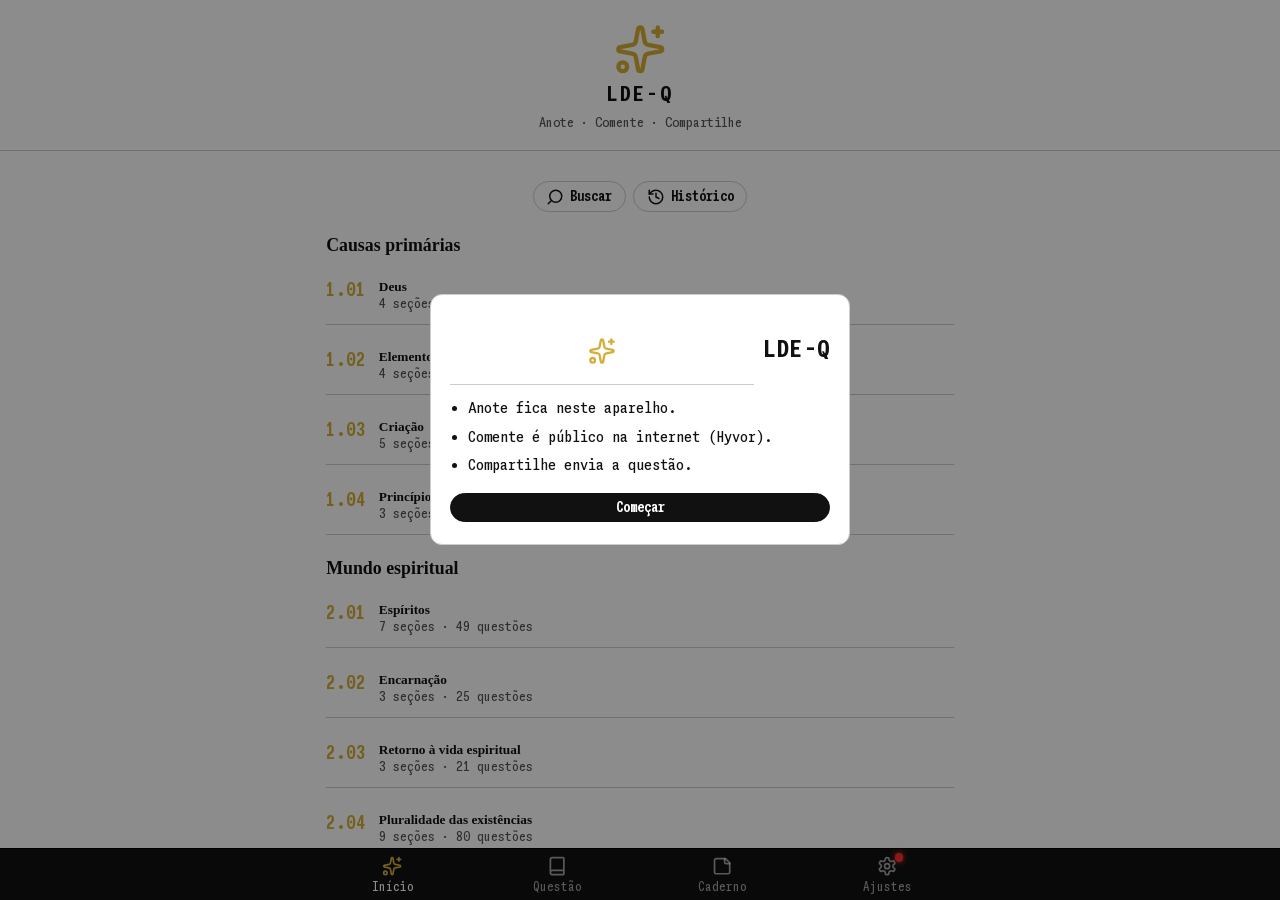
<file: index.html>
<!DOCTYPE html>
<html lang="pt-BR" data-theme="system">
  <head>
    <meta charset="utf-8" />
    <meta name="viewport" content="width=device-width, initial-scale=1, viewport-fit=cover" />
    <title>LDE-Q</title>
    <link rel="icon" href="brand/lde-favicon.svg" type="image/svg+xml" />
    <link rel="apple-touch-icon" href="pwa/lde-apple-touch-icon.png" />
    <link rel="icon" href="favicon.ico" sizes="48x48" />
    <link rel="apple-touch-icon" href="pwa/lde-apple-touch-icon-dark.png" sizes="180x180" media="(prefers-color-scheme: dark)" />
    <link rel="apple-touch-startup-image" href="pwa/splash/splash-iphone-se-750x1334.png" media="(device-width: 375px) and (device-height: 667px) and (-webkit-device-pixel-ratio: 2) and (orientation: portrait)" />
    <link rel="apple-touch-startup-image" href="pwa/splash/splash-iphone-13-14-1170x2532.png" media="(device-width: 390px) and (device-height: 844px) and (-webkit-device-pixel-ratio: 3) and (orientation: portrait)" />
    <link rel="apple-touch-startup-image" href="pwa/splash/splash-iphone-15-16-1179x2556.png" media="(device-width: 393px) and (device-height: 852px) and (-webkit-device-pixel-ratio: 3) and (orientation: portrait)" />
    <link rel="apple-touch-startup-image" href="pwa/splash/splash-iphone-16-pro-max-1320x2868.png" media="(device-width: 440px) and (device-height: 956px) and (-webkit-device-pixel-ratio: 3) and (orientation: portrait)" />
    <link rel="apple-touch-startup-image" href="pwa/splash/splash-ipad-air-11-1640x2360.png" media="(device-width: 820px) and (device-height: 1180px) and (-webkit-device-pixel-ratio: 2) and (orientation: portrait)" />
    <meta name="theme-color" content="#ffffff" media="(prefers-color-scheme: light)" />
    <meta name="theme-color" content="#1a1a1a" media="(prefers-color-scheme: dark)" />
    <meta name="mobile-web-app-capable" content="yes" />
    <meta name="apple-mobile-web-app-capable" content="yes" />
    <meta name="apple-mobile-web-app-title" content="LDE-Q" />
    <link rel="manifest" href="manifest.webmanifest" />
    <meta property="og:type" content="website" />
    <meta property="og:site_name" content="LDE-Q" />
    <meta property="og:title" content="LDE-Q" />
    <meta property="og:description" content="Anote · Comente · Compartilhe" />
    <meta property="og:url" content="https://lde.doutrina.org/" />
    <meta property="og:image" content="https://lde.doutrina.org/og/lde-og.png" />
    <meta property="og:image:width" content="1200" />
    <meta property="og:image:height" content="630" />
    <meta name="twitter:card" content="summary_large_image" />
    <meta name="twitter:title" content="LDE-Q" />
    <meta name="twitter:image" content="https://lde.doutrina.org/og/lde-x-card.png" />
    <script>
      (function () {
        var b = document.createElement("base");
        b.href = /\.github\.io$/i.test(location.hostname) ? "/lde-q/" : "/";
        document.head.appendChild(b);
      })();
    </script>
    <link rel="preload" href="fonts/SHKLRMonoNarrow[wght].woff2" as="font" type="font/woff2" crossorigin />
    <link rel="stylesheet" href="styles.css?v=led16" />
    <link rel="stylesheet" href="led.css?v=led4" />
  </head>
  <body>
    <div id="boot-splash" aria-busy="true" aria-live="polite">
      <span class="boot-splash-spin" aria-hidden="true"></span>
      <p>Carregando…</p>
    </div>
    <div id="app"></div>
    <script src="app.js?v=se18" type="module"></script>
    <script src="led.js?v=led4"></script>
    <script src="se.js?v=se1"></script>
    <script src="upd.js?v=upd3"></script>
    <script async src="https://talk.hyvor.com/embed/embed.js" type="module"></script>
  </body>
</html>
</file>
<file: styles.css>
@font-face { font-family: "SHKLR Mono Narrow"; src: url("fonts/SHKLRMonoNarrow[wght].woff2") format("woff2"); font-weight: 200 800; font-display: swap; }
:root {
  --paper: #ffffff;
  --ink: #111;
  --muted: #555;
  --line: #ccc;
  --card: #fff;
  --accent: #d4af37;
  --star: #d4af37;
  --mark: #f3e08a;
  --safe-b: calc(5.5rem + env(safe-area-inset-bottom, 0px));
  --col: calc(44 * 15px);
  --sans: "SHKLR Mono Narrow", "Monaspace Neon", ui-monospace, monospace;
  --serif: "Iowan Old Style", "Palatino Linotype", Palatino, "Book Antiqua", Georgia, serif;
}
html[data-theme="dark"] {
  --paper: #1a1a1a;
  --ink: #f0f0f0;
  --muted: #a0a0a0;
  --line: #444;
  --card: #0a0a0a;
  --accent: #e6c35c;
  --star: #e6c35c;
  --mark: #6b5a1e;
}
* { box-sizing: border-box; }
html {
  width: 100%;
  max-width: 100%;
  height: 100%;
  overflow: hidden;
}
html, body {
  margin: 0;
  background: var(--paper);
  color: var(--ink);
  font-family: var(--serif);
  font-size: 1rem;
  line-height: 1.5;
}
html[data-font="sm"] { font-size: 15px; }
html[data-font="md"] { font-size: 17px; }
html[data-font="lg"] { font-size: 20px; }
body {
  width: 100%;
  max-width: 100%;
  height: 100%;
  overflow: hidden;
  padding-left: env(safe-area-inset-left, 0px);
  padding-right: env(safe-area-inset-right, 0px);
}
button, input, textarea {
  color: inherit;
}
button, input, textarea, label, .tabbar, .top, .pill, .chip, .lang, .kicker, .qnum, .filters, .row small, .sub {
  font-family: var(--sans);
}
.prompt, .block p, .note, .index-parte h2, .row strong, .page > h1 {
  font-family: var(--serif);
}
img, svg, video, iframe {
  max-width: 100%;
}
.app {
  position: fixed;
  top: var(--vv-top, 0px);
  left: var(--vv-left, 0px);
  width: var(--app-w, 100%);
  max-width: var(--app-w, 100%);
  height: var(--app-h, 100svh);
  overflow-x: hidden;
  overflow-y: auto;
  overscroll-behavior: contain;
  padding-bottom: var(--safe-b);
}
.top {
  position: sticky; top: 0; z-index: 5;
  display: flex; align-items: center; justify-content: center; gap: .4rem;
  padding: .45rem .75rem;
  background: color-mix(in srgb, var(--paper) 92%, transparent);
  backdrop-filter: blur(8px);
  border-bottom: 1px solid var(--line);
}
.top .grow { flex: 1 1 auto; width: min(var(--col), 100%); max-width: var(--col); min-width: 0; }
.crumbs {
  display: flex; gap: .3rem; flex-wrap: nowrap;
  overflow-x: auto;
  scrollbar-width: none;
}
.crumbs::-webkit-scrollbar { display: none; }
.pill {
  border: 0;
  background: transparent;
  border-radius: 0;
  padding: 0;
  font-size: .72rem;
  font-weight: 600;
  color: var(--muted);
  cursor: pointer;
  white-space: nowrap;
}
.pill + .pill::before {
  content: "›";
  margin-right: .3rem;
  color: var(--line);
}
.iconbtn {
  border: 0;
  background: transparent;
  border-radius: .45rem;
  width: 2rem; height: 2rem;
  display: grid; place-items: center;
  cursor: pointer;
}
.iconbtn:active { background: var(--card); }
.iconbtn[disabled], .lang[data-off="1"] {
  opacity: .45;
  cursor: not-allowed;
}
.lang {
  border: 1px solid var(--line);
  background: var(--card);
  border-radius: .55rem;
  padding: .2rem .45rem;
  font-size: .75rem;
  letter-spacing: .04em;
}
.home {
  padding: 3.2rem 1.25rem 2rem;
  text-align: center;
}
.kicker { letter-spacing: .18em; font-size: .72rem; color: var(--muted); }
h1 {
  font-weight: 500;
  font-size: 2.1rem;
  margin: .35rem 0;
}
.rule { width: 4rem; height: 1px; background: var(--line); margin: 1rem auto; }
.sub { color: var(--muted); margin-bottom: 1.8rem; }
.primary {
  display: block; width: min(22rem, 100%);
  margin: 0 auto;
  background: var(--ink); color: var(--paper);
  border: 0; border-radius: .85rem;
  padding: .95rem 1rem;
  cursor: pointer;
}
.ghost {
  display: block; margin: 1rem auto 0;
  background: none; border: 0;
  color: var(--ink);
  cursor: pointer;
  text-decoration: underline;
  text-underline-offset: 3px;
}
.jump {
  display: none;
  width: min(22rem, 100%);
  margin: 1rem auto 0;
  padding: .7rem .8rem;
  border: 1px solid var(--line);
  border-radius: .7rem;
  background: var(--card);
}
.jump.show { display: block; margin: .7rem auto 0; }
.page { width: min(var(--col), 100%); max-width: var(--col); margin-inline: auto; padding: .7rem .95rem 1.4rem; overflow-x: clip; box-sizing: border-box; }
.qhead {
  display: grid;
  grid-template-columns: 2.2rem minmax(0, 1fr) minmax(0, auto) 2.2rem;
  align-items: center;
  gap: .1rem;
  position: sticky;
  top: 2.8rem;
  z-index: 4;
  margin: 0;
  padding: .15rem 0 .35rem;
  background: var(--paper);
}
.qhead .qnum { min-width: 0; }
.qhead .iconbtn[disabled] { opacity: .28; cursor: default; }
.qnum {
  font-size: 1.15rem;
  margin: 0;
  font-weight: 600;
  letter-spacing: .04em;
  color: var(--muted);
}
.prompt { font-size: 1.28rem; margin: .35rem 0 .8rem; font-weight: 500; }
.set-title {
  font-family: var(--sans);
  font-size: 1.1rem;
  font-weight: 700;
  color: var(--ink);
  margin: 1.05rem 0 .4rem;
  display: block;
}
.note-toggle {
  background: none;
  border: 0;
  padding: 0;
  cursor: pointer;
  text-align: left;
}
.note {
  width: 100%;
  min-height: 2.6rem;
  border: 1px solid var(--line);
  background: transparent;
  border-radius: .55rem;
  padding: .45rem .6rem;
  font-size: .95rem;
}
.note:focus {
  outline: none;
  background: #fff;
  border-color: var(--line);
}
html[data-theme="dark"] .note:focus {
  background: var(--card);
}
.qnav {
  display: flex; justify-content: space-between; gap: .5rem;
  margin: .9rem 0 .2rem;
}
.qnav button {
  border: 0;
  background: transparent;
  padding: .35rem 0;
  cursor: pointer;
  font-weight: 600;
  font-size: .85rem;
  color: var(--muted);
  display: inline-flex;
  align-items: center;
  gap: .15rem;
}
.qnav button[disabled] { opacity: .28; cursor: default; }
.comments {
  margin-top: 1rem;
  padding-top: .75rem;
  border-top: 1px solid var(--line);
  max-width: 100%;
  min-width: 0;
  overflow: hidden;
}
#talk, hyvor-talk-comments {
  display: block;
  width: 100%;
  max-width: 100%;
  min-width: 0;
  overflow: hidden;
  box-sizing: border-box;
}
.legal-foot {
  text-align: center;
  font-family: var(--sans);
  font-size: .72rem;
  color: var(--muted);
  margin: 1.4rem 0 0.4rem;
}
.hint {
  font-family: var(--sans);
  font-weight: 500;
  color: var(--muted);
  font-size: .78rem;
  margin: .85rem 0 .35rem;
  display: block;
}
.version-line {
  font-family: var(--sans);
  font-size: 15px;
  font-weight: 600;
  color: var(--ink);
  margin: 0 0 .35rem;
}
.legal-in-settings {
  display: block;
  font-family: var(--sans);
  font-size: .82rem;
  color: var(--muted);
  text-decoration: underline;
  text-underline-offset: 2px;
  margin: 0 0 .8rem;
}
.onboard-list {
  font-family: var(--sans);
  font-size: .9rem;
  line-height: 1.45;
  padding: 0 0 0 1.1rem;
  margin: .4rem 0 1rem;
  color: var(--ink);
}
.onboard-list li { margin: .35rem 0; }
.onboard-brand {
  display: flex;
  align-items: center;
  justify-content: center;
  gap: .55rem;
  margin: .15rem 0 .75rem;
  font-family: var(--sans);
}
.onboard-brand strong {
  white-space: nowrap;
  font-size: 1.35rem;
  font-weight: 700;
  letter-spacing: .06em;
}
.onboard-brand .brand { color: #d4af37; }
.modal .kicker { margin-bottom: .2rem; }
.modal [data-act="onboard-start"] {
  width: 100%;
  justify-content: center;
}
.block {
  background: transparent;
  border: 0;
  border-radius: 0;
  padding: 0;
  margin: .9rem 0;
}
.block h2 {
  margin: 0 0 .35rem;
  font-size: .82rem;
  letter-spacing: .06em;
  text-transform: uppercase;
  color: var(--accent);
  font-weight: 600;
}
.block p { margin: 0; }
.block p + p { margin-top: .6rem; }
.mark { background: var(--mark); }
.mark-gold { background: #f3e08a; color: inherit; }
.mark-green { background: #b7e0b4; color: inherit; }
.mark-blue { background: #b4d4f0; color: inherit; }
.mark-rose { background: #f0c0c8; color: inherit; }
.mark-violet { background: #d4c0f0; color: inherit; }
.list { display: grid; gap: .65rem; }
.row {
  display: grid;
  grid-template-columns: 1fr auto;
  gap: .4rem;
  align-items: start;
  padding: .15rem 0;
  border: 0;
  background: transparent;
}
.row-main {
  display: grid;
  grid-template-columns: auto 1fr;
  gap: .7rem;
  align-items: start;
  padding: .7rem 0;
  border: 0;
  border-bottom: 1px solid var(--line);
  border-radius: 0;
  background: transparent;
  text-align: left;
  cursor: pointer;
  width: 100%;
}
button.row {
  display: grid;
  grid-template-columns: auto 1fr;
  gap: .7rem;
  align-items: start;
  padding: .7rem 0;
  border: 0;
  border-bottom: 1px solid var(--line);
  border-radius: 0;
  background: transparent;
  text-align: left;
  cursor: pointer;
}
.row .n { font-size: 1.05rem; color: var(--accent); font-weight: 600; min-width: 2.4rem; }
.row small { display: block; color: var(--muted); font-size: .78rem; }
.row.is-fav .row-main,
.row.is-fav .n,
.row.is-fav strong,
.row.is-fav small {
  font-family: var(--serif);
}
.top .search-wrap {
  margin: 0;
  width: 100%;
}
.search-wrap {
  display: flex;
  align-items: center;
  gap: .45rem;
  margin: .55rem 0 0;
  padding: .15rem .7rem;
  border: 1px solid var(--line);
  border-radius: .7rem;
  background: var(--card);
}
.search-wrap .search {
  margin: 0;
  border: 0;
  background: transparent;
  padding: .55rem 0;
  outline: none;
  box-shadow: none;
}
.search-wrap .search:focus {
  outline: none;
  box-shadow: none;
}
.search:focus, .note:focus, .jump:focus, .color-label input:focus {
  outline: none;
}
.search-wrap [data-icon] { color: var(--muted); flex: 0 0 auto; }
.search-wrap .clear {
  border: 0;
  background: transparent;
  color: var(--muted);
  font-size: 1.2rem;
  line-height: 1;
  padding: .15rem .35rem;
  cursor: pointer;
  font-family: var(--sans);
}
[data-icon="search"] svg { transform: scaleX(-1); }
.history {
  text-align: left;
  margin: .35rem 0 .6rem;
}
.brand {
  display: flex;
  flex-direction: column;
  align-items: center;
  justify-content: center;
  gap: calc(0.45 * 15px);
  text-align: center;
  width: 100%;
  box-sizing: border-box;
  padding: calc(1.5 * 15px) calc(1.25 * 15px) calc(1.25 * 15px);
  border-bottom: 1px solid var(--line);
  background: var(--paper);
  font-family: var(--sans);
}
.brand-mark {
  display: flex;
  align-items: center;
  justify-content: center;
  color: var(--accent);
  line-height: 0;
}
.brand-mark svg {
  width: calc(3.5 * 15px);
  height: calc(3.5 * 15px);
  display: block;
}
.brand h1 {
  margin: 0;
  font-family: var(--sans);
  font-size: calc(1.35 * 15px);
  font-weight: 700;
  letter-spacing: 0.1em;
  line-height: 1.2;
  color: var(--ink);
}
.brand p {
  margin: 0;
  font-family: var(--sans);
  font-size: calc(0.9 * 15px);
  font-weight: 400;
  letter-spacing: 0;
  line-height: 1.35;
  color: var(--muted);
}
.page.index { padding-top: calc(1.25 * 15px); }
.index-head {
  text-align: center;
  margin: 0 0 1.1rem;
  position: relative;
}
.arquivo {
  position: fixed;
  z-index: 18;
  left: calc(var(--vv-left, 0px) + (var(--app-w, 100%) - min(var(--app-w, 100%), var(--col))) / 2);
  width: min(var(--app-w, 100%), var(--col));
  bottom: calc(var(--vv-bottom, 0px) + 4.35rem + env(safe-area-inset-bottom, 0px));
  margin: 0;
  padding: .55rem .95rem .5rem;
  background: color-mix(in srgb, var(--paper) 94%, transparent);
  backdrop-filter: blur(8px);
  border-top: 1px solid var(--line);
  max-height: 46dvh;
  overflow: auto;
}
.caderno { padding-bottom: 4.8rem; }
.caderno.arquivo-open { padding-bottom: 10rem; }
.arquivo-head {
  width: 100%;
  display: flex;
  align-items: center;
  justify-content: space-between;
  gap: .6rem;
  background: none;
  border: 0;
  padding: .15rem 0;
  text-align: left;
  cursor: pointer;
  color: inherit;
}
.arquivo-head strong {
  display: block;
  font-family: var(--sans);
  font-size: .95rem;
  font-weight: 700;
}
.arquivo-head small {
  display: block;
  margin-top: .1rem;
  color: var(--muted);
  font-family: var(--sans);
  font-size: .72rem;
  font-weight: 500;
}
.arquivo-head [data-icon] { color: var(--muted); }
.arquivo.open .arquivo-head [data-icon] { transform: rotate(90deg); }
.index-actions {
  display: flex;
  flex-wrap: wrap;
  gap: .4rem;
  margin: .7rem 0 .35rem;
  justify-content: center;
}
.arquivo .index-actions { justify-content: flex-start; }
.index-parte h2 {
  font-family: var(--serif);
  font-size: 1.05rem;
  font-weight: 600;
  letter-spacing: 0;
  text-transform: none;
  color: var(--ink);
  margin: 1.2rem 0 .45rem;
}
.index .list { margin-bottom: .3rem; }
.search {
  width: 100%;
  margin: 0 0 .8rem;
  padding: .7rem .8rem;
  border: 1px solid var(--line);
  border-radius: .7rem;
  background: var(--card);
}
.filters { display: flex; gap: .4rem; margin: 0 0 .9rem; flex-wrap: wrap; }
.chip {
  border: 1px solid var(--line);
  background: var(--card);
  border-radius: 999px;
  padding: .3rem .75rem;
  cursor: pointer;
  display: inline-flex;
  align-items: center;
  gap: .35rem;
  font-family: var(--sans);
  font-size: .82rem;
  font-weight: 600;
  line-height: 1.2;
}
.chip.on { background: var(--ink); color: var(--paper); border-color: var(--ink); }
.chip:disabled, .chip[disabled] {
  opacity: .4;
  cursor: not-allowed;
  background: var(--line);
  color: var(--muted);
}
.tabbar {
  position: fixed;
  left: var(--vv-left, 0px);
  bottom: var(--vv-bottom, 0px);
  width: var(--app-w, 100%);
  max-width: var(--app-w, 100%);
  border-top: 1px solid #000;
  background: #111;
  color: #fff;
  padding: 0 env(safe-area-inset-right, 0px) env(safe-area-inset-bottom, 0px) env(safe-area-inset-left, 0px);
  z-index: 20;
}
.tabbar .tabs {
  display: grid;
  grid-template-columns: repeat(4, minmax(0, 1fr));
  width: min(var(--col), 100%);
  margin-inline: auto;
}
.tabbar .tabs button {
  position: relative;
  min-width: 0;
  background: none;
  border: 0;
  color: rgba(255,255,255,.62);
  font-family: var(--sans);
  font-size: .72rem;
  padding: .4rem 0 .35rem;
  cursor: pointer;
  display: flex;
  flex-direction: column;
  align-items: center;
  gap: .15rem;
}
.tabbar .tabs button span {
  max-width: 100%;
  overflow: hidden;
  text-overflow: ellipsis;
  white-space: nowrap;
}
.tabbar .tabs button.on { color: #fff; }
.tabbar .tabs button.on [data-icon] svg { stroke: var(--accent); }
.tabbar .has-led .led {
  position: absolute;
  top: .22rem;
  left: calc(50% + .42rem);
}
.tabbar [data-icon] svg {
  width: calc(1.35 * 15px);
  height: calc(1.35 * 15px);
}
.tools { display: flex; gap: .15rem; align-items: center; }
.empty { color: var(--muted); padding: 2rem 0; text-align: center; }
.star.on { color: var(--star); }
[data-icon] {
  display: inline-flex;
  align-items: center;
  justify-content: center;
  line-height: 0;
  vertical-align: middle;
}
[data-icon] svg {
  display: block;
}
.iconbtn {
  width: 2.2rem;
  height: 2.2rem;
  display: inline-flex;
  align-items: center;
  justify-content: center;
}
.iconbtn [data-icon] svg {
  width: 18px;
  height: 18px;
}
.star.on [data-icon] svg,
[data-icon].filled svg {
  fill: currentColor;
}
.lang {
  display: inline-flex;
  align-items: center;
  gap: .25rem;
}
.kicker {
  display: flex;
  align-items: center;
  justify-content: center;
  gap: .4rem;
}
.kicker .brand { color: #d4af37; }
.toast {
  position: fixed;
  left: 50%;
  bottom: calc(4.2rem + env(safe-area-inset-bottom));
  transform: translateX(-50%);
  background: #111;
  color: #fff;
  padding: .55rem .9rem;
  border-radius: .6rem;
  font-size: .85rem;
  z-index: 40;
  white-space: nowrap;
}
.modal-back {
  position: fixed;
  inset: 0;
  background: rgba(0,0,0,.45);
  z-index: 50;
  display: flex;
  align-items: center;
  justify-content: center;
  padding: 1rem;
  padding-bottom: calc(4.6rem + env(safe-area-inset-bottom));
  overflow: hidden;
  overscroll-behavior: none;
  touch-action: none;
}
.modal,
.modal * {
  font-family: var(--sans);
}
.modal {
  font-size: 15px;
  width: min(420px, 92vw);
  max-width: 100%;
  min-height: 0;
  max-height: min(80dvh, calc(100dvh - 5.2rem - env(safe-area-inset-bottom, 0px)));
  overflow: auto;
  overscroll-behavior: contain;
  -webkit-overflow-scrolling: touch;
  touch-action: pan-y;
  background: var(--card);
  color: var(--ink);
  border: 1px solid var(--line);
  border-radius: 12px;
  padding: 1rem 1.1rem 1.3rem;
}
.modal-head {
  display: flex;
  align-items: center;
  justify-content: space-between;
  font-family: var(--sans);
  font-weight: 600;
  min-height: 50px;
  margin: -1rem -1.1rem .9rem;
  padding: 0 .35rem 0 1.1rem;
  border-bottom: 1px solid var(--line);
}
.hyvor-row strong { font-weight: 700; }
.hyvor-row small { font-weight: 500; }
.modal-head .iconbtn {
  width: 2.6rem;
  height: 2.6rem;
  font-size: 28px;
  line-height: 1;
}
.modal fieldset {
  border: 1px solid var(--line);
  border-radius: 10px;
  margin: 0 0 .85rem;
  padding: .7rem .9rem .8rem;
  display: flex;
  flex-direction: column;
  gap: .45rem;
}
.modal legend {
  font-family: var(--sans);
  font-size: 15px;
  font-weight: 600;
  color: var(--muted);
  padding: 0 .35rem;
}
.modal fieldset > label {
  display: flex;
  align-items: center;
  gap: .5rem;
  cursor: pointer;
  font-family: var(--sans);
  font-weight: 500;
}
.modal fieldset > label[disabled] {
  opacity: .4;
  cursor: not-allowed;
}
.modal fieldset .hint { margin: 0; font-size: 15px; }
.modal fieldset a {
  color: var(--accent);
  font-weight: 600;
  text-decoration: none;
}
.modal fieldset a:hover { text-decoration: underline; }
.settings-meta {
  display: flex;
  align-items: center;
  justify-content: space-between;
  gap: .75rem;
  margin: 0;
  font-family: var(--sans);
}
.hyvor-row {
  display: flex;
  align-items: center;
  gap: .55rem;
  flex-wrap: wrap;
  text-align: left;
}
.hyvor-row small { display: block; color: var(--muted); }
.avatar {
  width: 2.2rem;
  height: 2.2rem;
  border-radius: 999px;
  object-fit: cover;
}
html[data-theme="dark"] .mark-gold { background: #6b5a1e; }
html[data-theme="dark"] .mark-green { background: #2d5a32; }
html[data-theme="dark"] .mark-blue { background: #2a4a6b; }
html[data-theme="dark"] .mark-rose { background: #6b2a38; }
html[data-theme="dark"] .mark-violet { background: #4a2d6b; }
.swatch {
  width: 1.15rem;
  height: 1.15rem;
  border-radius: 999px;
  border: 1px solid var(--line);
  background: var(--sw);
  padding: 0;
  cursor: pointer;
  display: inline-block;
  flex: 0 0 auto;
}
button.swatch.on { outline: 2px solid var(--ink); outline-offset: 2px; }
.grifo-row {
  display: flex;
  align-items: center;
  flex-wrap: wrap;
  gap: .4rem;
  margin: .35rem 0 .8rem;
}
.verb-note { margin-bottom: .35rem; }
.chip-side {
  font-family: var(--sans);
  font-size: .72rem;
  color: var(--muted);
}
.verb-social {
  display: flex;
  align-items: center;
  gap: .4rem;
  margin: .15rem 0 .7rem;
}
.verb-social .share-end { margin-left: auto; }
.note { margin-top: 0; margin-bottom: .65rem; }
.swatch-chip { gap: .4rem; }
.color-labels { display: grid; gap: .45rem; margin: 0 0 .8rem; }
.color-label {
  display: flex;
  align-items: center;
  gap: .5rem;
}
.color-label input {
  flex: 1;
  font-family: var(--sans);
  font-size: 15px;
  padding: .35rem .5rem;
  border: 1px solid var(--line);
  border-radius: .45rem;
  background: var(--card);
}
#boot-splash {
  position: fixed;
  inset: 0;
  z-index: 800;
  display: flex;
  flex-direction: column;
  align-items: center;
  justify-content: center;
  gap: 1rem;
  background: var(--paper);
  color: var(--ink);
  font-family: var(--sans);
  transition: opacity 0.35s ease;
}
#boot-splash.is-gone { opacity: 0; pointer-events: none; }
#boot-splash[hidden] { display: none !important; }
#boot-splash p {
  margin: 0;
  font-size: 0.95rem;
  font-weight: 600;
  letter-spacing: 0.04em;
  color: var(--muted);
}
.boot-splash-spin {
  width: 2rem;
  height: 2rem;
  border: 3px solid var(--line);
  border-top-color: var(--accent);
  border-radius: 50%;
  animation: boot-spin 0.7s linear infinite;
}
@keyframes boot-spin { to { transform: rotate(360deg); } }
</file>
<file: led.css>
.settings-cluster {
  display: inline-flex;
  align-items: center;
  gap: .32rem;
}
.settings-cluster.settings-corner {
  position: absolute;
  top: 0;
  right: 0;
  z-index: 2;
}
.led {
  width: .5rem;
  height: .5rem;
  border-radius: 999px;
  flex: 0 0 auto;
  background: #ff2d2d;
  box-shadow: 0 0 6px #ff2d2d;
}
.led.on {
  background: #00f06a;
  box-shadow: 0 0 6px #00f06a;
}
.version-line {
  display: flex;
  align-items: center;
  gap: .55rem;
  flex-wrap: wrap;
}
.version-line .chip {
  font-size: 15px;
  padding: .2rem .6rem;
}
</file>
